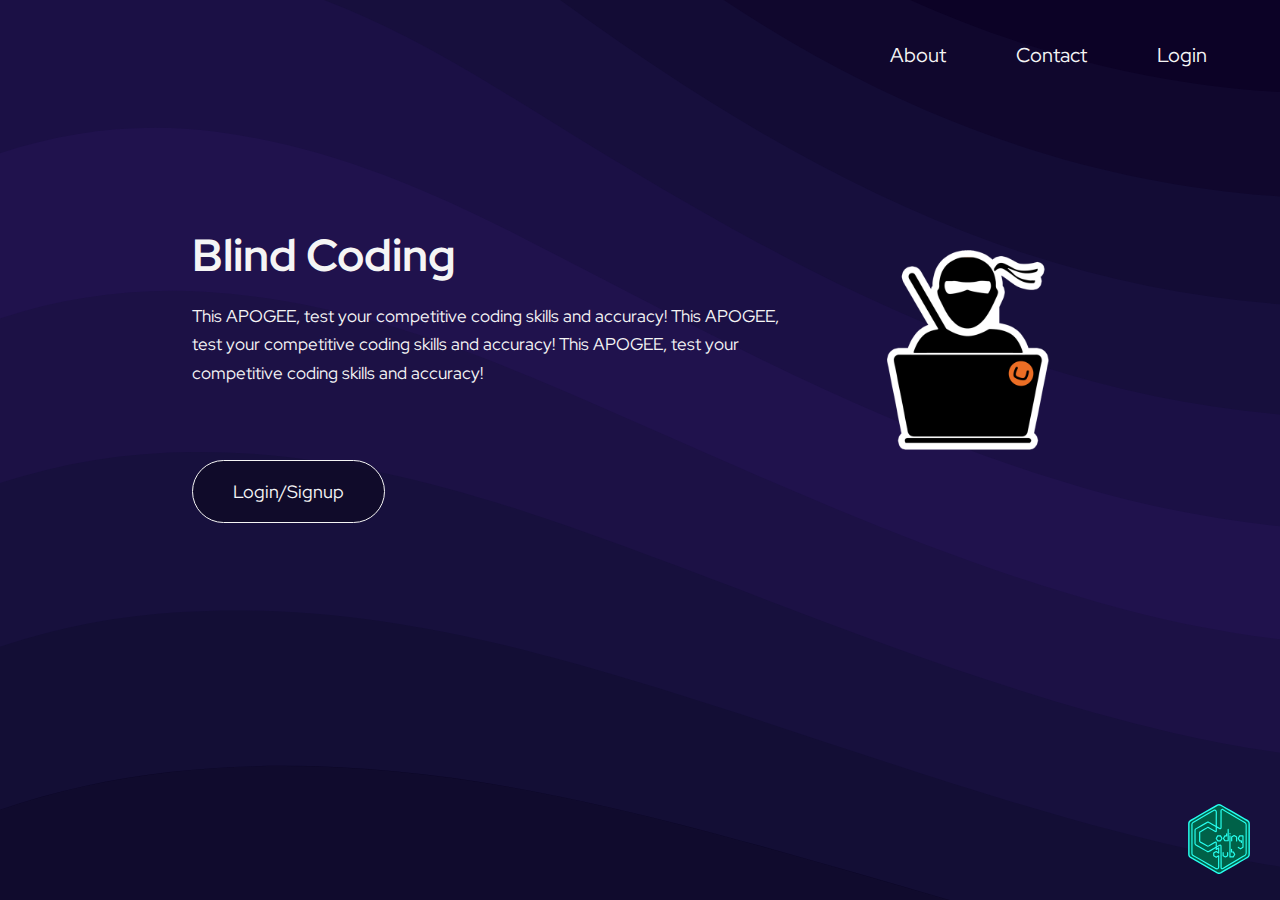
<file: staticfiles/main/index.html>
<!DOCTYPE html>
<html lang="en">
<head>
    <meta charset="UTF-8">
    <meta name="viewport" content="width=device-width, initial-scale=1.0">
    <meta http-equiv="X-UA-Compatible" content="ie=edge">
    <title>Blind Coding: A Coding Club event for APOGEE</title>
    <link
      href="https://fonts.googleapis.com/css?family=Red+Hat+Display:400,500&display=swap"
      rel="stylesheet"
    />
    <link href="../css/style.css" rel="stylesheet" type="text/css">
</head>
<body>
    <div class="container">
        <nav id="header">
            <ul>
                <li>About</li>
                <li>Contact</li>
                <li>Login</li>
            </ul>
        </nav>
        <div id="content">
            <div class="row">
                <div id="details">
                        <p class="title">Blind Coding</p>
                        <p class="descrip">This APOGEE, test your competitive coding skills and accuracy! This APOGEE, test your competitive coding skills and accuracy! This APOGEE, test your competitive coding skills and accuracy! </p>
                    </div>
                <img src="../assets/ninja-coder.png" id="event-logo">
            </div>
            <button onclick="login()">Login/Signup</button>
        </div>
        <div id="footer">
            <p>&copy; Coding Club ,2019</p>
            <img src="../assets/club-logo.svg" class="club-logo">
        </div>
    </div>
    <script src="../js/script.js" type="text/javascript"></script>
</body>
</html>
</file>
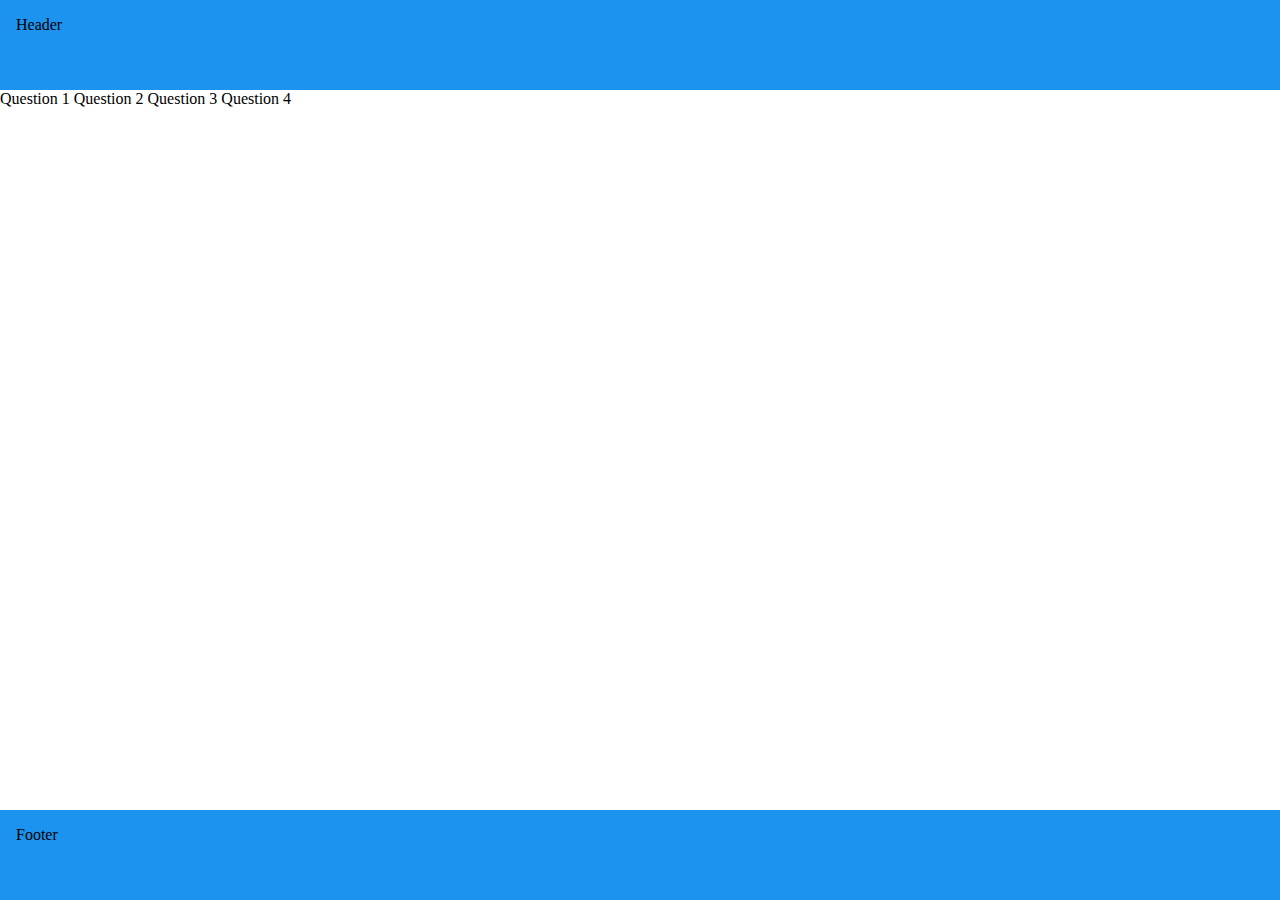
<file: staticfiles/main/selectQuestion.2a53ad559243.html>
<!DOCTYPE html>
<html>
	<head>
		<link rel="stylesheet" href="css/style-1.css">
	</head>
	<body>
	  <header>Header</header>
	  <div id="main">
			<div>
				<a onclick="getQuestion(1)">Question 1</a>
				<a onclick="getQuestion(2)">Question 2</a>
				<a onclick="getQuestion(3)">Question 3</a>
				<a onclick="getQuestion(4)">Question 4</a>
			</div>
	  </div>
	  <footer>Footer</footer>
		<script src="app.js"></script>
	</body>
</html>
</file>
<file: staticfiles/css/style.css>
body, html {
    margin: 0;
    padding: 0;
    background-color: #0c0726;
    background-image: url("data:image/svg+xml,%3Csvg xmlns='http://www.w3.org/2000/svg' width='100%25' height='100%25' viewBox='0 0 1600 800'%3E%3Cg %3E%3Cpath fill='%23100b2d' d='M486 705.8c-109.3-21.8-223.4-32.2-335.3-19.4C99.5 692.1 49 703 0 719.8V800h843.8c-115.9-33.2-230.8-68.1-347.6-92.2C492.8 707.1 489.4 706.5 486 705.8z'/%3E%3Cpath fill='%23130e35' d='M1600 0H0v719.8c49-16.8 99.5-27.8 150.7-33.5c111.9-12.7 226-2.4 335.3 19.4c3.4 0.7 6.8 1.4 10.2 2c116.8 24 231.7 59 347.6 92.2H1600V0z'/%3E%3Cpath fill='%2317103d' d='M478.4 581c3.2 0.8 6.4 1.7 9.5 2.5c196.2 52.5 388.7 133.5 593.5 176.6c174.2 36.6 349.5 29.2 518.6-10.2V0H0v574.9c52.3-17.6 106.5-27.7 161.1-30.9C268.4 537.4 375.7 554.2 478.4 581z'/%3E%3Cpath fill='%231c1145' d='M0 0v429.4c55.6-18.4 113.5-27.3 171.4-27.7c102.8-0.8 203.2 22.7 299.3 54.5c3 1 5.9 2 8.9 3c183.6 62 365.7 146.1 562.4 192.1c186.7 43.7 376.3 34.4 557.9-12.6V0H0z'/%3E%3Cpath fill='%2320124d' d='M181.8 259.4c98.2 6 191.9 35.2 281.3 72.1c2.8 1.1 5.5 2.3 8.3 3.4c171 71.6 342.7 158.5 531.3 207.7c198.8 51.8 403.4 40.8 597.3-14.8V0H0v283.2C59 263.6 120.6 255.7 181.8 259.4z'/%3E%3Cpath fill='%231b1045' d='M1600 0H0v136.3c62.3-20.9 127.7-27.5 192.2-19.2c93.6 12.1 180.5 47.7 263.3 89.6c2.6 1.3 5.1 2.6 7.7 3.9c158.4 81.1 319.7 170.9 500.3 223.2c210.5 61 430.8 49 636.6-16.6V0z'/%3E%3Cpath fill='%23170f3d' d='M454.9 86.3C600.7 177 751.6 269.3 924.1 325c208.6 67.4 431.3 60.8 637.9-5.3c12.8-4.1 25.4-8.4 38.1-12.9V0H288.1c56 21.3 108.7 50.6 159.7 82C450.2 83.4 452.5 84.9 454.9 86.3z'/%3E%3Cpath fill='%23130c35' d='M1600 0H498c118.1 85.8 243.5 164.5 386.8 216.2c191.8 69.2 400 74.7 595 21.1c40.8-11.2 81.1-25.2 120.3-41.7V0z'/%3E%3Cpath fill='%2310072d' d='M1397.5 154.8c47.2-10.6 93.6-25.3 138.6-43.8c21.7-8.9 43-18.8 63.9-29.5V0H643.4c62.9 41.7 129.7 78.2 202.1 107.4C1020.4 178.1 1214.2 196.1 1397.5 154.8z'/%3E%3Cpath fill='%230c0226' d='M1315.3 72.4c75.3-12.6 148.9-37.1 216.8-72.4h-723C966.8 71 1144.7 101 1315.3 72.4z'/%3E%3C/g%3E%3C/svg%3E");
    background-attachment: fixed;
    background-size: cover;
    box-sizing: border-box;
    font-family: "Red Hat Display", 'Montserrat', sans-serif;
    overflow: hidden;
}

#apogeeLogo {
    position: absolute;
    top: 1vw;
    left: 2vw;
    width: 160px;
    height: 80px;
}

.backdrop {
    display: none;
    z-index: 1;
    width: 100vw;
    height: 100vh;
    position: absolute;
    top: 0;
    left: 0;
    background: rgba(0,0,0,0.8);
}

.instructions {
    color: white;
    display: none;
    position: absolute;
    width: 90vw;
    height: 90vh;
    z-index: 10;
    top: 50%;
    left: 50%;
    transform: translate(-50%, -50%);
    background-color: #000205;
    background-image: url("../assets/gradient-1.svg");
    background-position: center;
    background-size: cover;
    flex-direction: column;
    align-items: flex-start;
    justify-content: center;
    padding: 30px;
    border-radius: 5px;
    box-shadow: 1px 1px 40px #190a24;
    overflow-y: auto;
}

#close {
    position: absolute;
    right: 10px;
    top: 10px;
    width: 50px;
    height: 50px;
    display: flex;
    align-items: center;
    justify-content: center;
    border: 0.7px solid white;
    border-radius: 50%;
    cursor: pointer;
}

.horiz {
    display: block;
    width: 4px;
    height: 30px;
    background: white;
    position: absolute;
    transform: rotate(-45deg); 
}

.verti {
    display: block;
    width: 4px;
    height: 30px;
    background: white;
    position: absolute;
    transform: rotate(45deg);
}

#header {
    width: 100%;
    margin-top: 3vh;
    margin-right: 10px;
}

#header ul {
    list-style-type: none;
    padding: 0;
    margin: 0;
    display: flex;
    justify-content: flex-end;
    padding-right: 3vw;
}

#header ul li {
    font-size: 20px;
    color: #f5f5f5;
    padding: 10px 30px;
    border-radius: 25px;
    margin: 5px;
    cursor: pointer;
    transition: all 100ms linear;
}

#header ul li:hover {
    background-color: rgba(57, 255, 216, 0.8);
}

#content {
    min-width: 70vw;
    min-height: 60vh;
    position: absolute;
    top: 50%;
    left: 50%;
    transform: translate(-50%, -50%);
    /* display: flex;
    flex-flow: column; */
}

#content a, #header a {
    text-decoration: none;
}

.row {
    display: flex;
}

#content button {
    outline: none;
    font-size: 1.15rem;
    padding: 0px 40px;
    width: auto;
    min-height: 7vh;
    display: flex;
    align-items: center;
    justify-content: center;
    color: whitesmoke;
    background-color: rgba(15, 10, 38, 0.8);
    border: 1px solid whitesmoke;
    font-family: "Red Hat Display", 'Montserrat', sans-serif;
    border-radius: 3.5vh;
    margin: 10px 0;
    cursor: pointer;
    transition: all 100ms linear;
}

#content button:hover {
    background-color: rgba(57, 255, 216, 0.8);
}

#content button:focus {
    outline: none;
}

#content #details {
    display: flex;
    flex-direction: column;
    align-items: flex-start;
    color: whitesmoke;
    justify-content: flex-start;
}

.title {
    font-size: 45px;
    font-weight: bold;
    margin-bottom: 0;
}

.descrip {
    width: 90%;
    line-height: 1.7;
    font-size: 1.05rem;
    margin-bottom: 4vh;
}

/* br:nth-child(2) {
    display: none;
} */

#event-logo {
    position: relative;
    margin-top: 70px;
    margin-right: 20px;
    width: 200px;
    height: 200px;
}

#footer {
    width: 100%;
    position: absolute;
    left: 0;
    bottom: 0;
    display: flex;
    align-items: center;
    justify-content: stretch;
}

#footer p {
    display: none;
    color: whitesmoke;
    margin: 10px auto;
}

.club-logo {
    position: absolute;
    bottom: 2vw;
    right: 2vw;
    width: 70px;
    height: 70px;
}
</file>
<file: staticfiles/main/css/style-1.css>
* {
  box-sizing: border-box;
}
body {
  display: flex;
  min-height: 100vh;
  flex-direction: column;
  margin: 0;
}
#main {
  display: flex;
  flex: 1;
}
#main > .left {
  flex: 1;
  order: 1;
  sizing: expand;
}
/* #main > nav, */
#main > .right {
  flex: 0 0 50vw;
}
/* #main > nav {
  background: #D7E8D4;
  order: 3;
} */
#main > .right {
  background: beige;
  order: 2;
  sizing: expand;
}
header, footer {
  background: #1c93ee;
  height: 10vh;
}
header, footer, .left,.right {
  padding: 1em;
}

.editor{
  width: 100%;
  height: 70%;
}
.outputArea{
  width: 100%;
  height: 20%;
  margin-top: 10px;
}

.editor textarea,.outputArea textarea{
  width: 100%;
  height: 100%;
  /* top: 0; */
  resize: none;
}

/* .options{
  display: flex;
} */
.run,.submit{
  width: 10vw;
}

#header ul li {
  font-size: 20px;
  color: #f5f5f5;
  padding: 10px 30px;
  border-radius: 25px;
  margin: 5px;
  cursor: pointer;
  transition: all 100ms linear;
}

#header ul li:hover {
  background-color: rgba(57, 255, 216, 0.8);
}
</file>
